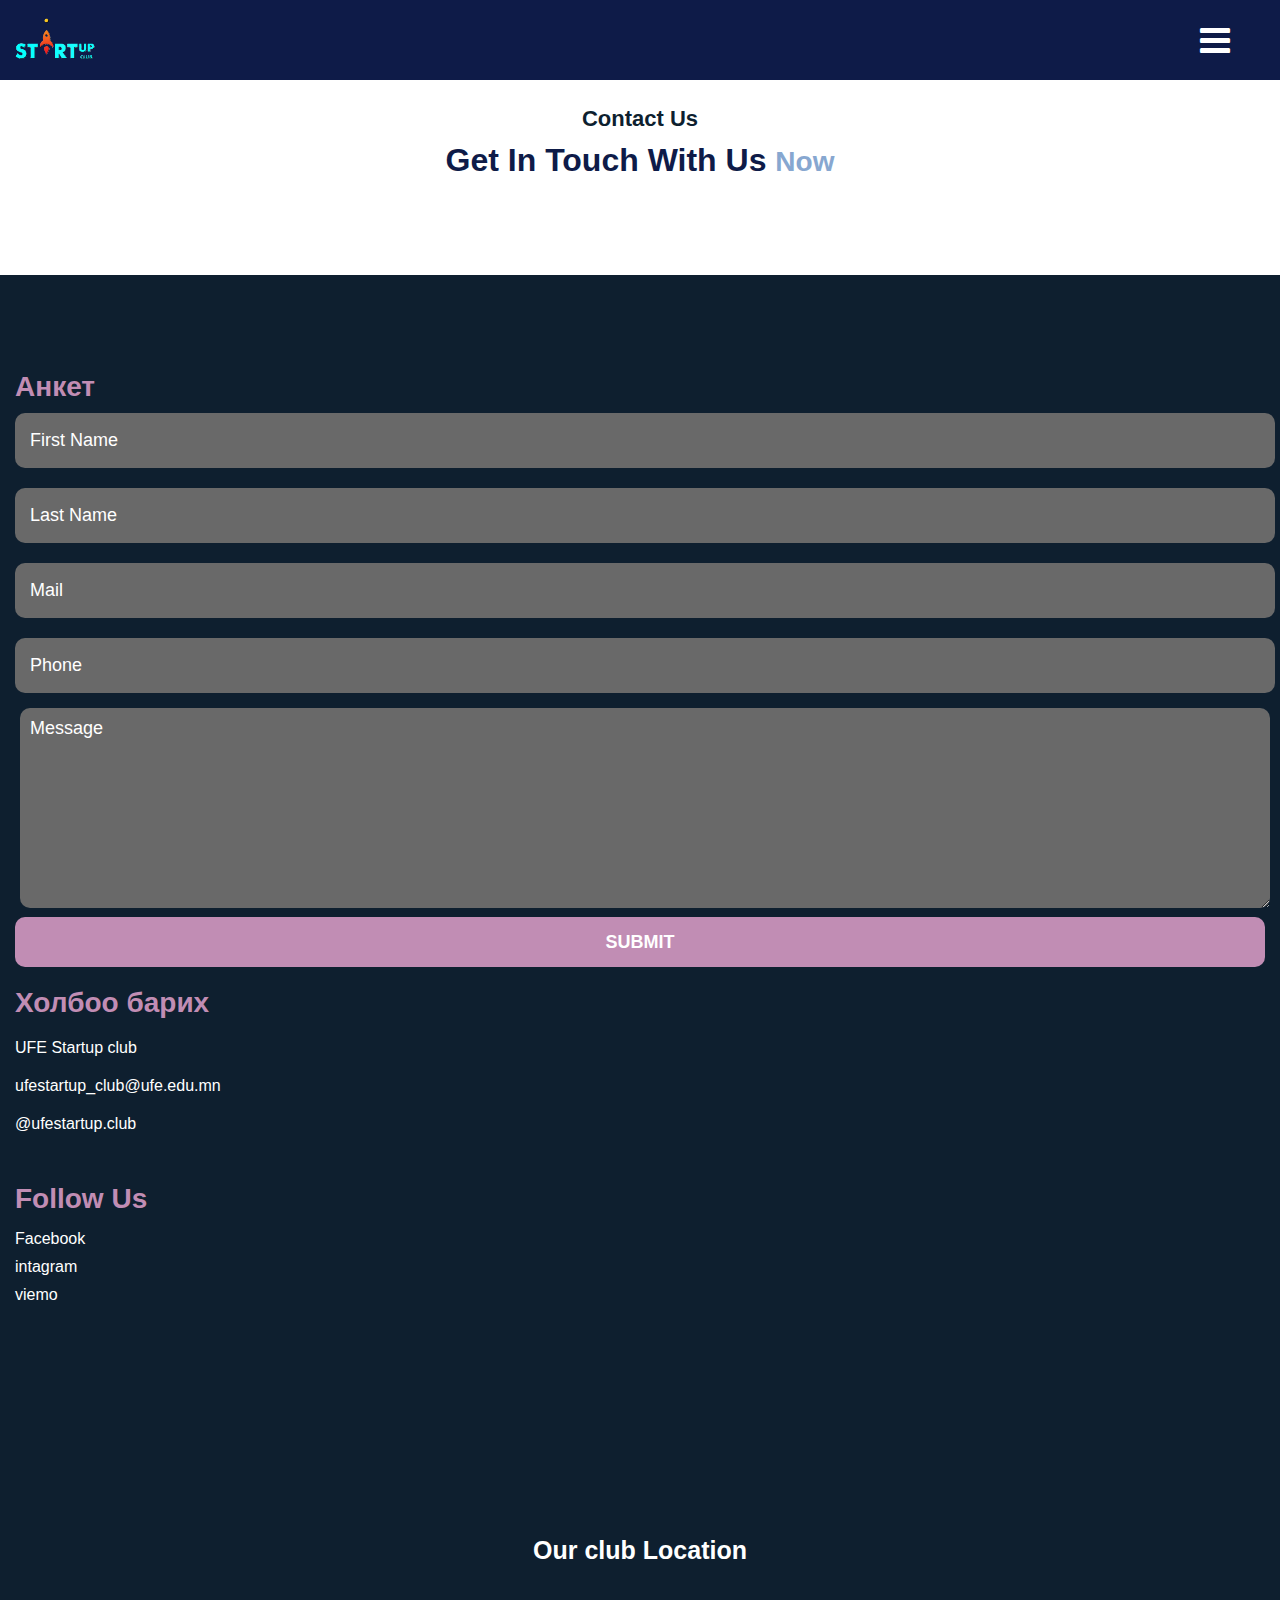
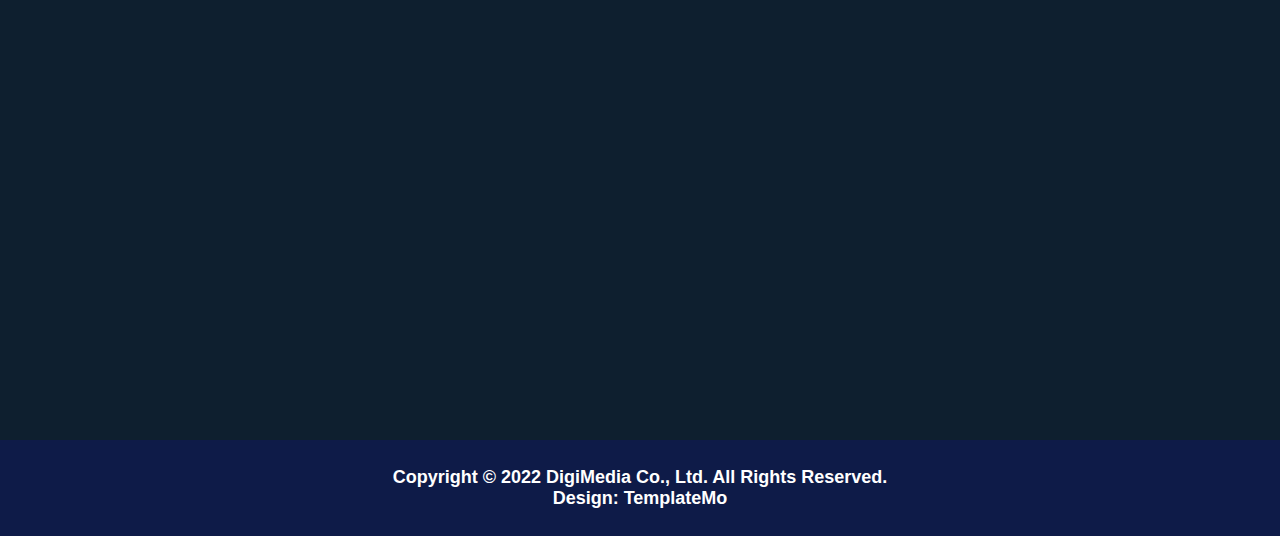
<file: contact.html>
<!DOCTYPE html>
<html lang="en">

<head>
    <meta charset="UTF-8">
    <meta name="viewport" content="width=device-width, initial-scale=1.0">
    <title>Contact</title>
    <link rel="stylesheet" href="https://cdnjs.cloudflare.com/ajax/libs/font-awesome/4.7.0/css/font-awesome.min.css">
    <link rel="stylesheet" href="./src/css/style.css">
    <link rel="stylesheet" href="./src/css/contact.css">
    <link rel="shortcut icon" href="./src/img/favicon.ico">
    <link rel="stylesheet" href="./src/css/responsive.css">
</head>

<body>
    <header>
        <nav>
            <div class="logo">
                <a href="#"><img src="./src/img/logo.png" alt="" width="100%"></a>
            </div>
            <ul id="nav-bar">
                <a href="./">
                    <li>Home</li>
                </a>
                <a href="table.html">
                    <li>Members</li>
                </a>
                <a href="./Gallery.html">
                    <li>gallery</li>
                </a>
                <a href="./contact.html">
                    <li>Contact</li>
                </a>
                <div class="register mobile">
                    <a href="./signup.html">SignUp</a>
                    <a class="active" href="./signin.html">signin</a>
                </div>
            </ul>
            <div class="register">
                <a href="./signup.html">SignUp</a>
                <a class="active" href="./signin.html">signin</a>
            </div>
            <div class="menu" id="menu-icon">
                <i class="fa fa-solid fa-bars" style="color: #ffffff;"></i>
            </div>
        </nav>
    </header>

    <div class="container">
        <div class="contact">
            <div class="contact-header">
                <p>Contact Us</p>
                <div class="contact-img">
                    <h2>Get In Touch With Us <span>Now</span></h2>
                    <img src="./src/img/contact-dec-v3.png" width="100%" alt="">
                </div>
            </div>
        </div>
        <div class="contact-form">
            <div class="contact-left">
                <form method="POST" action="#" id="contact-fm">
                    <h2>Анкет</h2>
                    
                    <span><input type="text" name="F_name" placeholder="First Name">
                        <input type="text" name="L_name" placeholder="Last Name"></span>
                    <span><input type="email" name="Mail" placeholder="Mail">
                        <input type="number" name="Phone" placeholder="Phone"></span>

                    <textarea name="Message" form="contact-fm" placeholder="Message"></textarea>


                    <input type="submit" value="SUBMIT">
                </form>
            </div>
            <div class="contact-right">
                <div class="contact-info">
                    <div class="contact-head">
                        <h2>Холбоо барих</h2>
                        <p>UFE Startup club</p>
                        <p>ufestartup_club@ufe.edu.mn</p>
                        <p>@ufestartup.club</p>
                    </div>
                    <div class="contact-last">
                        <h2>Follow Us</h2>
                        <div class="contact-link">
                            <a href="">Facebook</a>
                            <a href="">intagram</a>
                            <a href="">viemo</a>
                        </div>
                    </div>
                </div>
            </div>
        </div>
        <div class="maps">
            <div class="maps-head">
                <h2>Our club Location</h2>
            </div>
            <div class="maps-main">
                <iframe
                    src="https://www.google.com/maps/embed?pb=!1m14!1m8!1m3!1d2673.8811483815725!2d106.9313129!3d47.9193371!3m2!1i1024!2i768!4f13.1!3m3!1m2!1s0x5d96923ec467a403%3A0x43f8299e566d0442!2sUniversity%20of%20Finance%20%26%20Economics%20(UFE)!5e0!3m2!1sen!2smn!4v1734503024109!5m2!1sen!2smn"
                    width="600" height="400" style="border:0;" allowfullscreen="" loading="lazy"
                    referrerpolicy="no-referrer-when-downgrade"></iframe>
            </div>
        </div>
    </div>

    <footer>
        <div class="footer-text">
            <p>Copyright © 2022 DigiMedia Co., Ltd. All Rights Reserved.</p>
            <p>Design: TemplateMo</p>
        </div>

    </footer>

    <script src="./src/javascript/main.js"></script>
    <!-- <script src="https://cdn.jsdelivr.net/npm/bootstrap@5.3.3/dist/js/bootstrap.bundle.min.js"
        integrity="sha384-YvpcrYf0tY3lHB60NNkmXc5s9fDVZLESaAA55NDzOxhy9GkcIdslK1eN7N6jIeHz"
        crossorigin="anonymous"></script> -->
</body>

</html>
</file>
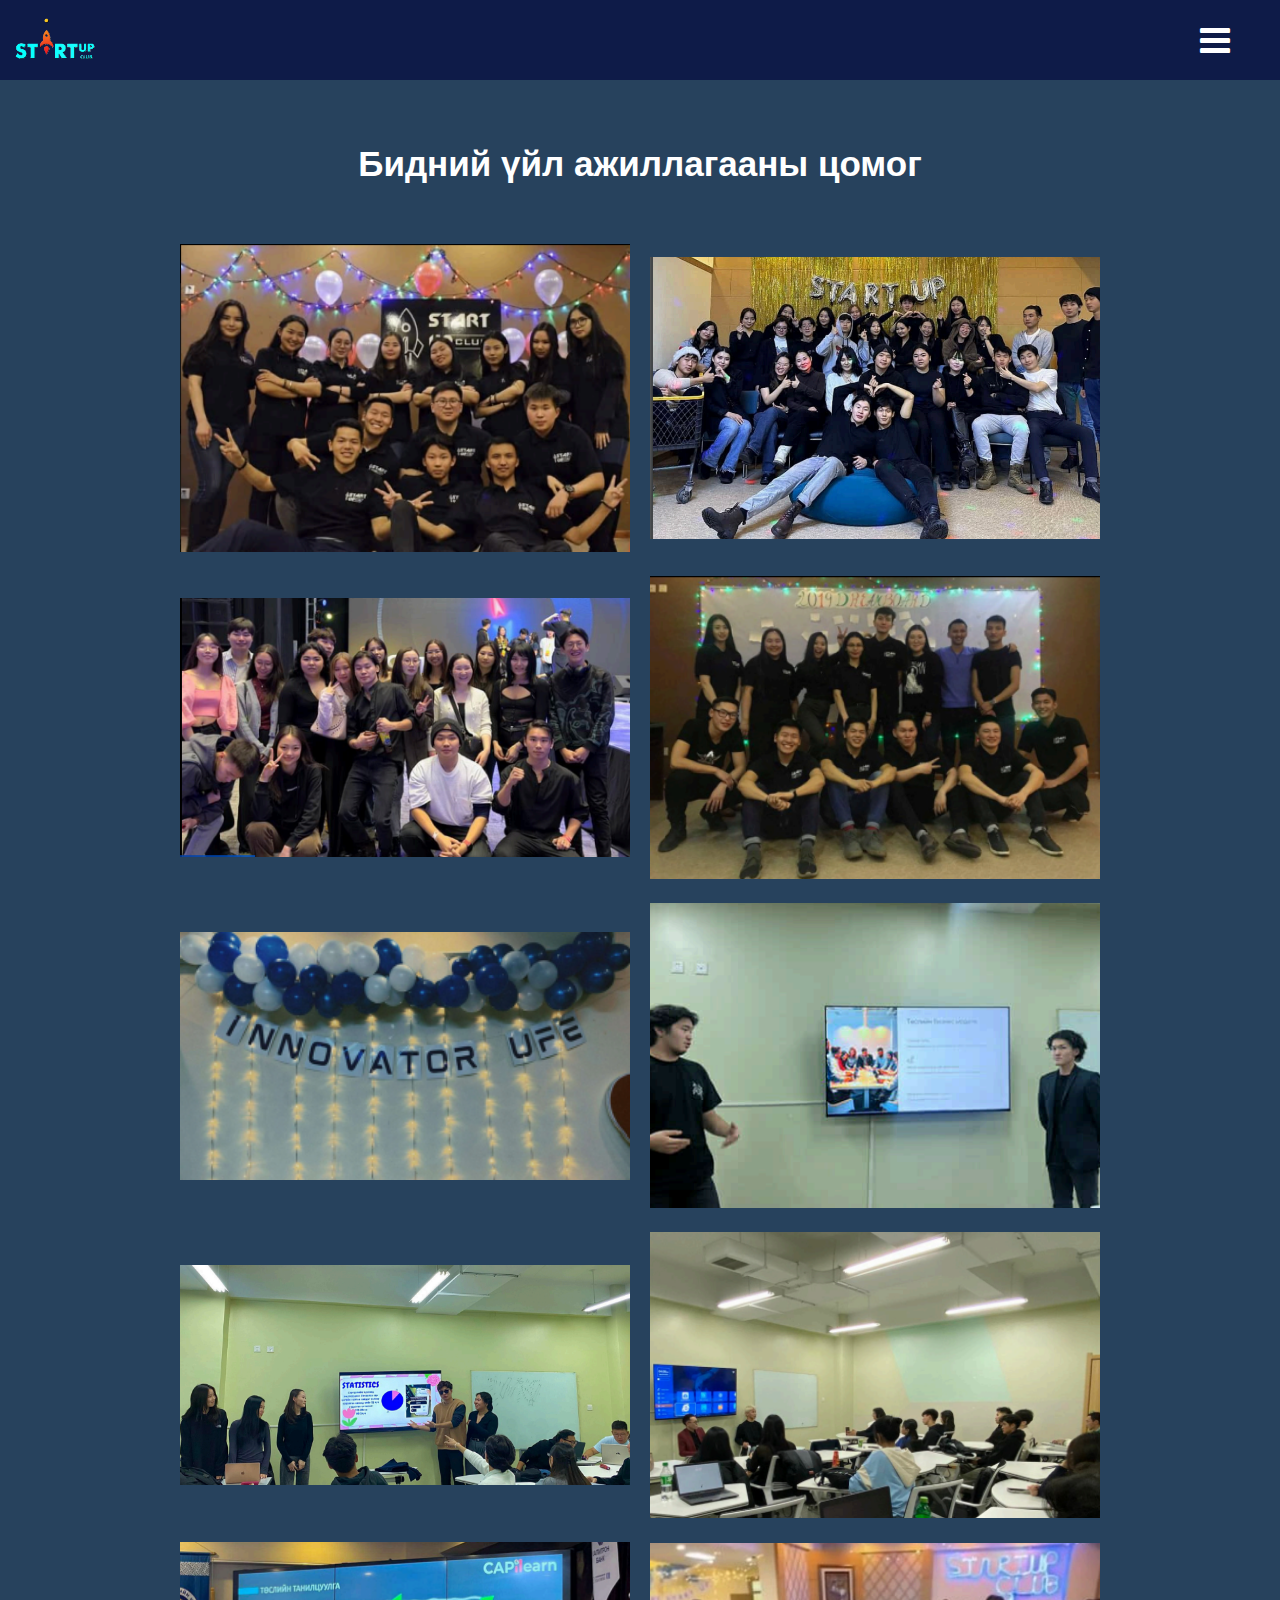
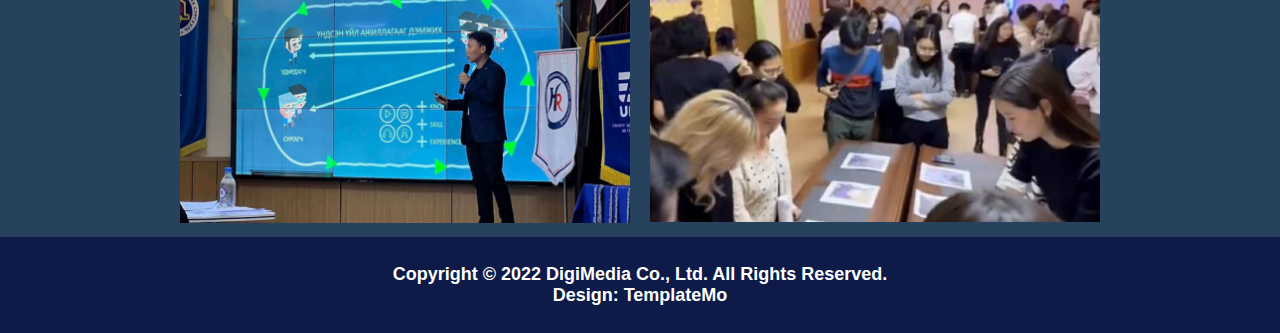
<file: Gallery.html>
<!DOCTYPE html>
<html lang="en">

<head>
    <meta charset="UTF-8">
    <meta name="viewport" content="width=device-width, initial-scale=1.0">
    <title>Gallery</title>
    <link rel="stylesheet" href="https://cdnjs.cloudflare.com/ajax/libs/font-awesome/4.7.0/css/font-awesome.min.css">
    <link rel="stylesheet" href="./src/css/style.css">
    <link rel="stylesheet" href="./src/css/gallery.css">
    <link rel="shortcut icon" href="./src/img/favicon.ico">
    <link rel="stylesheet" href="./src/css/responsive.css">
</head>

<body>
    <header>
        <nav>
            <div class="logo">
                <a href="#"><img src="./src/img/logo.png" alt="" width="100%"></a>
            </div>
            <ul id="nav-bar">
                <a href="./">
                    <li>Home</li>
                </a>
                <a href="table.html">
                    <li>Members</li>
                </a>
                <a href="./gallery.html">
                    <li>gallery</li>
                </a>
                <a href="./contact.html">
                    <li>Contact</li>
                </a>
                <div class="register mobile">
                    <a href="./signup.html">SignUp</a>
                    <a class="active" href="./signin.html">SignIn</a>
                </div>
            </ul>
            <div class="register">
                <a href="./signup.html">SignUp</a>
                <a class="active" href="./signin.html">SignIn</a>
            </div>
            <div class="menu" id="menu-icon">
                <i class="fa fa-solid fa-bars" style="color: #ffffff;"></i>
            </div>
        </nav>
    </header>

    <div class="container">
        <div class="gallery">
            <div class="gallery-title">
                <h2>Бидний үйл ажиллагааны цомог</h2>
            </div>
            <div class="gallery-list">
                <div class="gallery-items">
                    <img src="./src/img/img1.png" width="100%" alt="error">
                </div>
                <div class="gallery-items">
                    <img src="./src/img/img2.png" width="100%" alt="error">
                </div>
                <div class="gallery-items">
                    <img src="./src/img/img3.png" width="100%" alt="error">
                </div>
                <div class="gallery-items">
                    <img src="./src/img/img4.png" width="100%" alt="error">
                </div>
                <div class="gallery-items">
                    <img src="./src/img/img5.png" width="100%" alt="error">
                </div>
                <div class="gallery-items">
                    <img src="./src/img/img6.png" width="100%" alt="error">
                </div>
                <div class="gallery-items">
                    <img src="./src/img/img7.png" width="100%" alt="error">
                </div>
                <div class="gallery-items">
                    <img src="./src/img/img8.png" width="100%" alt="error">
                </div>
                <div class="gallery-items">
                    <img src="./src/img/img9.png" width="100%" alt="error">
                </div>
                <div class="gallery-items">
                    <img src="./src/img/img10.png" width="100%" alt="error">
                </div>
            </div>
        </div>
    </div>
    <footer>
        <div class="footer-text">
            <p>Copyright © 2022 DigiMedia Co., Ltd. All Rights Reserved.</p>
            <p>Design: TemplateMo</p>
        </div>

    </footer>

    <script src="./src/javascript/main.js"></script>
    <!-- <script src="https://cdn.jsdelivr.net/npm/bootstrap@5.3.3/dist/js/bootstrap.bundle.min.js"
        integrity="sha384-YvpcrYf0tY3lHB60NNkmXc5s9fDVZLESaAA55NDzOxhy9GkcIdslK1eN7N6jIeHz"
        crossorigin="anonymous"></script> -->
</body>

</html>
</file>
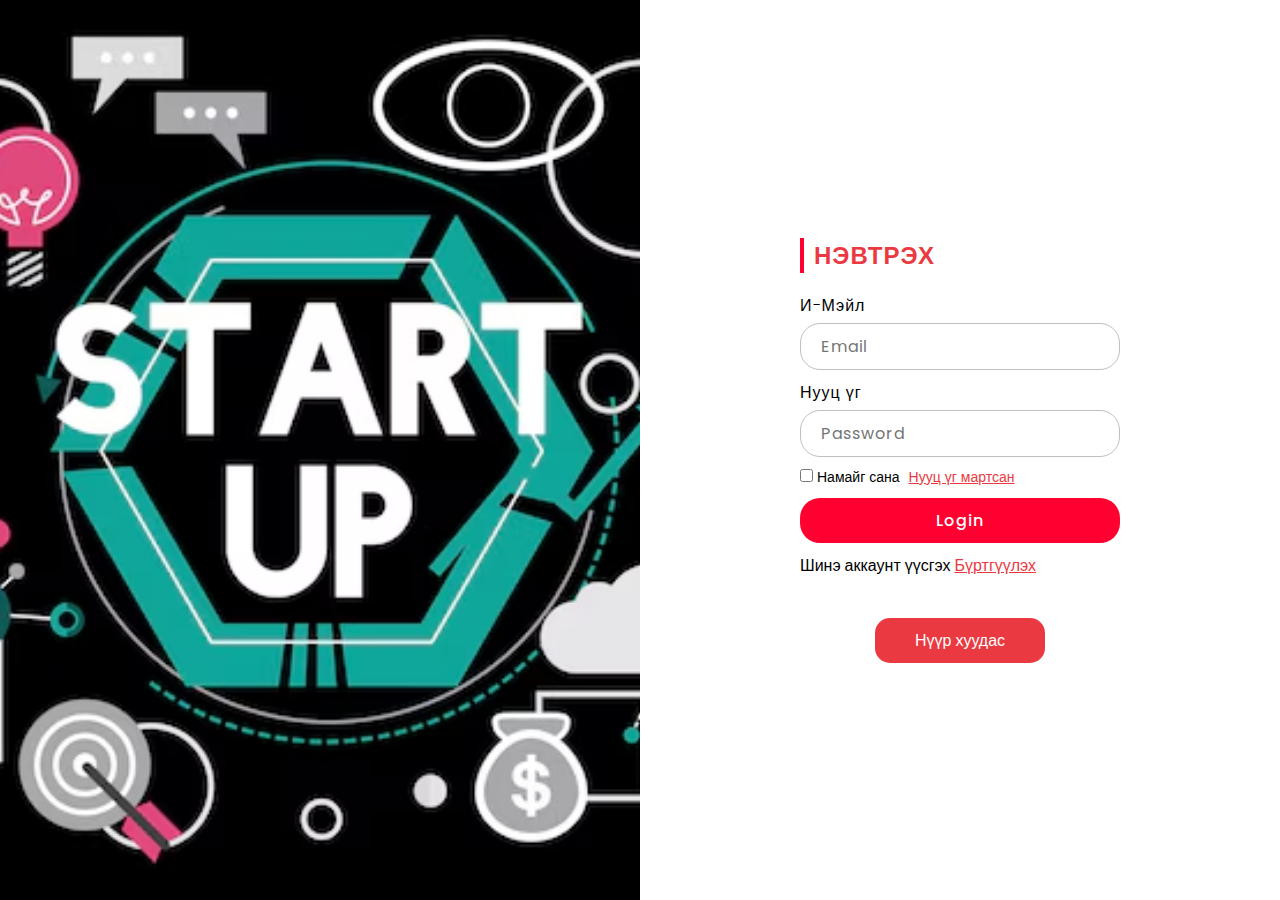
<file: signin.html>
<!DOCTYPE html>
<html lang="en">

<head>
    <meta charset="UTF-8">
    <meta name="viewport" content="width=device-width, initial-scale=1.0">
    <title>Sign In</title>
    <link rel="stylesheet" href="./src/css/signin.css">
    <link rel="shortcut icon" href="./src/img/favicon.ico">
</head>

<body>
    <div class="container">
        <div class="sign-in">
            <div class="row-1">
                <img src="./src/img/startup-business.avif" />
            </div>
            <div class="row-2">
                <div class="content">
                    <h2>Нэвтрэх</h2>
                    <form method="post" action="">
                        <div class="input-type">
                            <span>И-Мэйл</span>
                            <input type="email" name="Mail" placeholder="Email">
                        </div>
                        <div class="input-type">
                            <span>Нууц үг</span>
                            <input type="password" name="Pass" placeholder="Password" minlength="4">
                        </div>
                        <div class="remember-type">
                            <label for=""><input type="checkbox" name="Remem"> Намайг сана</label>
                            <a href="#">Нууц үг мартсан</a>
                        </div>
                        <div class="input-type">
                            <input type="submit" name="Sub" value="Login">
                        </div>
                        <div class="input-type">
                            <p>Шинэ аккаунт үүсгэх <a href="./signup.html">Бүртгүүлэх</a></p>
                        </div>
                    </form>
                    <div class="back-button">
                        <a href="./">Нүүр хуудас</a>
                    </div>
                </div>
            </div>
        </div>
    </div>
</body>

</html>
</file>
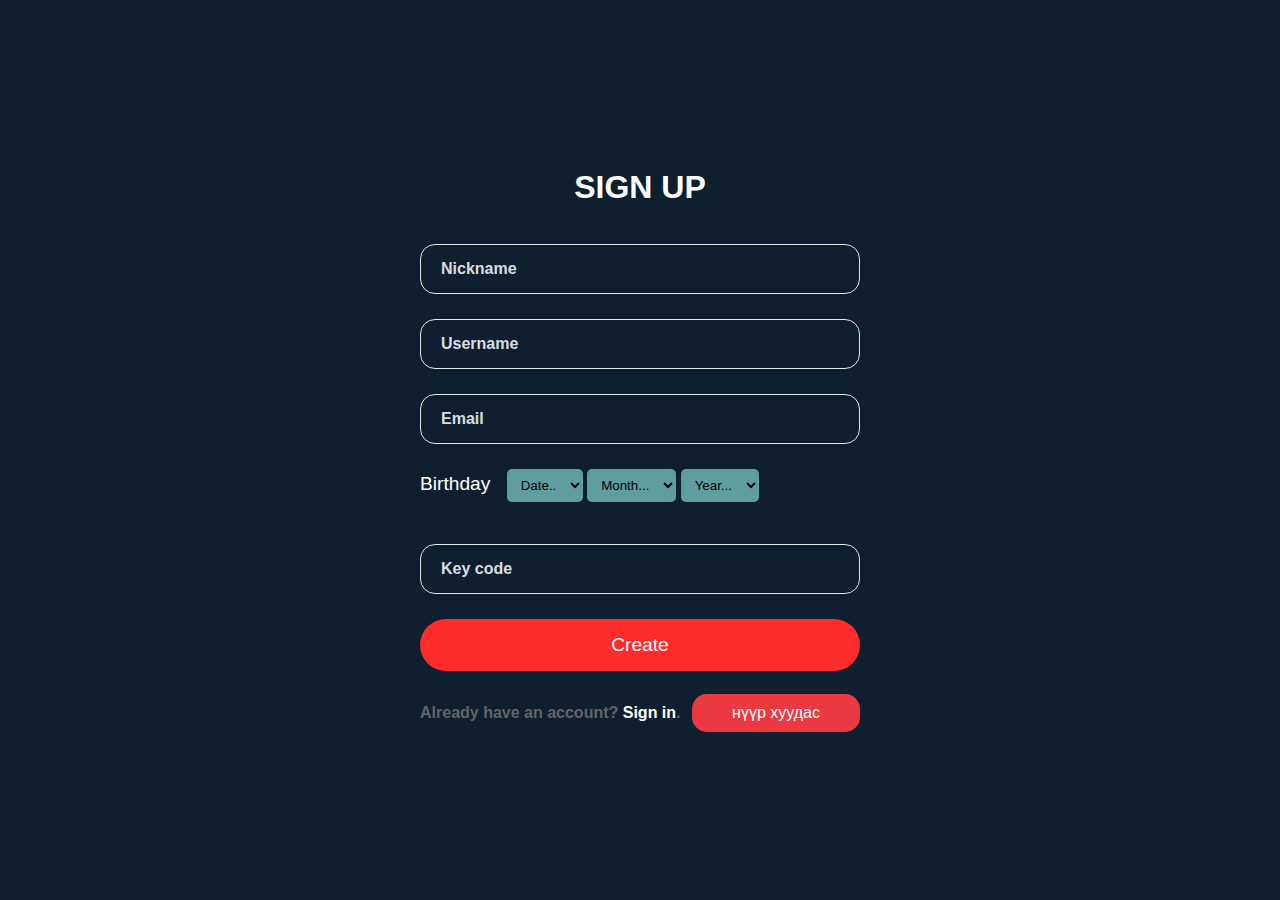
<file: signup.html>
<!DOCTYPE html>
<html lang="en">

<head>
    <meta charset="UTF-8">
    <meta name="viewport" content="width=device-width, initial-scale=1.0">
    <title>Sign Up</title>
    <link rel="stylesheet" href="./src/css/signup.css">
    <link rel="shortcut icon" href="./src/img/favicon.ico">
</head>

<body>
    <div class="container">
        <div class="sign-up">
            <form action="" method="POST" class="login-email">

                <p class="input-group texts" style="font-size: 2rem; font-weight: 700;">Sign Up</p>

                <div class="input-group">
                    <input type="text" placeholder="Nickname" name="Nickname" minlength="3" required>
                </div>

                <div class="input-group">
                    <input type="text" placeholder="Username" name="Username" minlength="5" required>
                </div>

                <div class="input-group">
                    <input type="email" placeholder="Email" name="Email" required>
                </div>

                <div class="input-group">
                    <label for="DOB">Birthday </label>
                    <select class="form-control" name='Date'>
                        <option selected>Date..</option>
                        <option value='1'>1</option>
                        <option value='2'>2</option>
                        <option value='3'>3</option>
                        <option value='4'>4</option>
                        <option value='5'>5</option>
                        <option value='6'>6</option>
                        <option value='7'>7</option>
                        <option value='8'>8</option>
                        <option value='9'>9</option>
                        <option value='10'>10</option>
                        <option value='11'>11</option>
                        <option value='12'>12</option>
                        <option value='13'>13</option>
                        <option value='14'>14</option>
                        <option value='15'>15</option>
                        <option value='16'>16</option>
                        <option value='17'>17</option>
                        <option value='18'>18</option>
                        <option value='19'>19</option>
                        <option value='20'>20</option>
                        <option value='21'>21</option>
                        <option value='22'>22</option>
                        <option value='23'>23</option>
                        <option value='24'>24</option>
                        <option value='25'>25</option>
                        <option value='26'>26</option>
                        <option value='27'>27</option>
                        <option value='28'>28</option>
                        <option value='29'>29</option>
                        <option value='30'>30</option>
                        <option value='31'>31</option>
                    </select>

                    <select class="form-control" name='Month'>
                        <option selected>Month...</option>
                        <option value='01'>Jan</option>
                        <option value='02'>Feb</option>
                        <option value='03'>Mar</option>
                        <option value='04'>Apr</option>
                        <option value='05'>May</option>
                        <option value='06'>Jun</option>
                        <option value='07'>Jul</option>
                        <option value='08'>Aug</option>
                        <option value='09'>Sep</option>
                        <option value='10'>Oct</option>
                        <option value='11'>Nov</option>
                        <option value='12'>Dec</option>
                    </select>

                    <select class="form-control" name='Year'>
                        <option selected>Year...</option>
                        <option value='1980'>1974</option>
                        <option value='1980'>1975</option>
                        <option value='1980'>1976</option>
                        <option value='1980'>1977</option>
                        <option value='1980'>1978</option>
                        <option value='1980'>1979</option>
                        <option value='1980'>1980</option>
                        <option value='1981'>1981</option>
                        <option value='1982'>1982</option>
                        <option value='1983'>1983</option>
                        <option value='1984'>1984</option>
                        <option value='1985'>1985</option>
                        <option value='1986'>1986</option>
                        <option value='1987'>1987</option>
                        <option value='1988'>1988</option>
                        <option value='1989'>1989</option>
                        <option value='1990'>1990</option>
                        <option value='1991'>1991</option>
                        <option value='1992'>1992</option>
                        <option value='1993'>1993</option>
                        <option value='1994'>1994</option>
                        <option value='1995'>1995</option>
                        <option value='1996'>1996</option>
                        <option value='1997'>1997</option>
                        <option value='1998'>1998</option>
                        <option value='1999'>1999</option>
                        <option value='2000'>2000</option>
                        <option value='2001'>2001</option>
                        <option value='2002'>2002</option>
                        <option value='2003'>2003</option>
                        <option value='2004'>2004</option>
                        <option value='2005'>2005</option>
                        <option value='2006'>2006</option>
                        <option value='2007'>2007</option>
                        <option value='2008'>2008</option>
                        <option value='2009'>2009</option>
                        <option value='2010'>2010</option>
                        <option value='2011'>2011</option>
                        <option value='2012'>2012</option>
                        <option value='2012'>2013</option>
                        <option value='2012'>2014</option>
                        <option value='2012'>2015</option>
                        <option value='2012'>2016</option>
                        <option value='2012'>2017</option>
                        <option value='2012'>2018</option>
                        <option value='2012'>2019</option>
                        <option value='2012'>2020</option>
                        <option value='2012'>2021</option>
                        <option value='2012'>2022</option>
                        <option value='2012'>2023</option>
                        <option value='2012'>2024</option>
                    </select>
                </div>

                <div class="input-group">
                    <input type="password" placeholder="Key code" name="key" minlength="6" required>
                </div>

                <div class="input-group">
                    <button name="Create" class="btn">Create</button>
                </div>
                <div class="back-link">
                    <p class="login-register-text">Already have an account? <a href="./signin.html">Sign in</a>.</p>
                    <a class="active" href="./">нүүр хуудас</a>
                </div>
            </form>
        </div>
    </div>
</body>

</html>
</file>
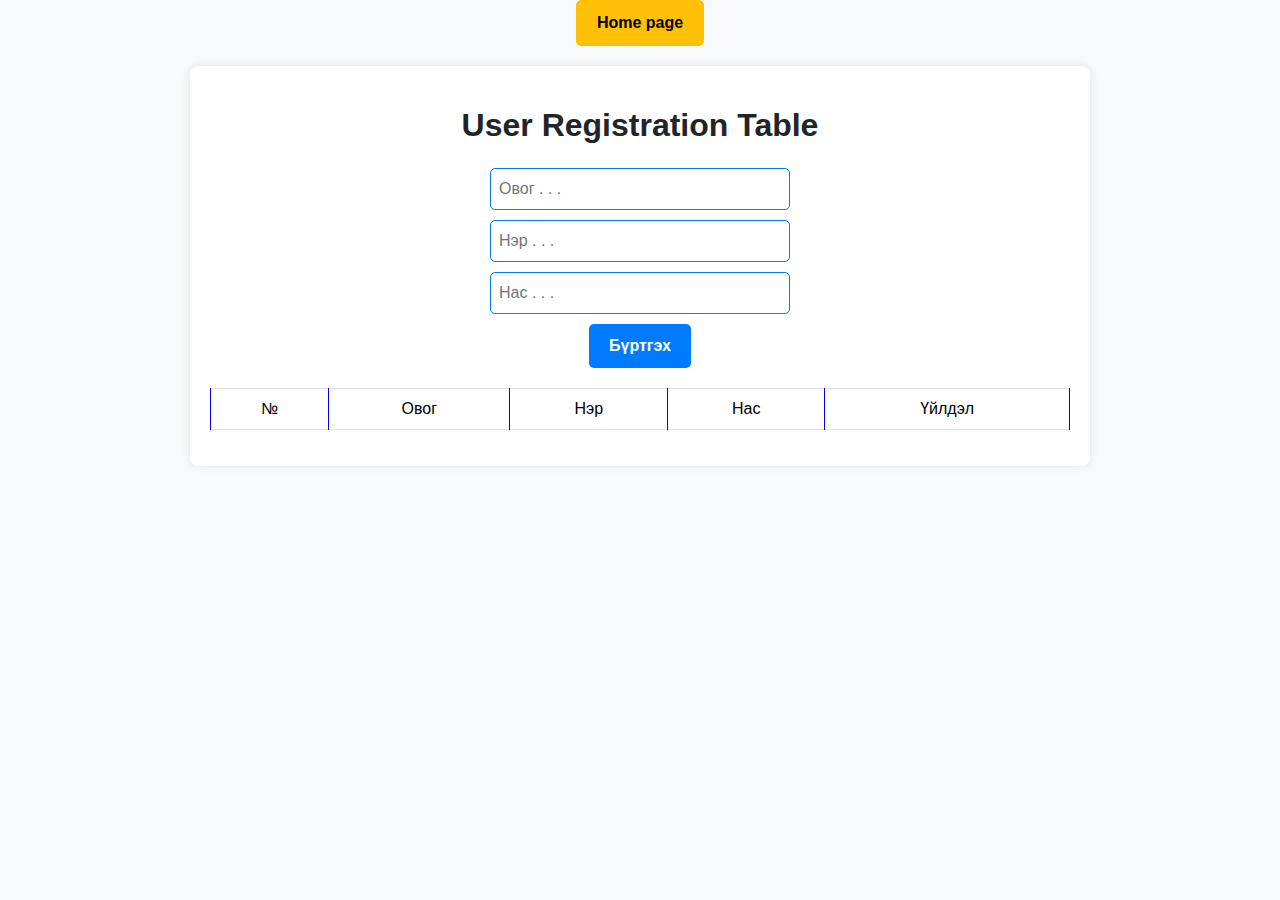
<file: table.html>
<!DOCTYPE html>
<html lang="en">

<head>
    <meta charset="UTF-8">
    <meta name="viewport" content="width=device-width, initial-scale=1.0">
    <title>Our members</title>
    <link rel="shortcut icon" href="./src/img/favicon.ico">
    <link href="https://cdn.jsdelivr.net/npm/bootstrap@5.3.0-alpha1/dist/css/bootstrap.min.css" rel="stylesheet">
    <style>
        body {
            font-family: Arial, sans-serif;
            background-color: #f8f9fa;
        }

        h2 {
            margin-top: 20px;
            font-weight: bold;
        }

        table,
        th,
        td {
            border: 1px solid blue;
            border-collapse: collapse;
        }

        table {
            margin-top: 20px;
            width: 100%;
        }

        th,
        td {
            padding: 12px;
            text-align: center;
        }

        th {
            background-color: #007bff;
            color: white;
        }

        input {
            display: block;
            margin-bottom: 10px;
            padding: 8px;
            width: 100%;
            max-width: 300px;
            margin-left: auto;
            margin-right: auto;
            border: 1px solid #007bff;
            border-radius: 5px;
        }

        button {
            padding: 10px 20px;
            background-color: #007bff;
            color: white;
            border: none;
            border-radius: 5px;
            font-weight: bold;
            cursor: pointer;
            transition: background-color 0.3s;
        }

        button:hover {
            background-color: #0056b3;
        }

        .delete-btn {
            color: red;
            font-weight: bold;
            cursor: pointer;
        }

        .container {
            max-width: 900px;
            margin: 0 auto;
            padding: 20px;
            background-color: #ffffff;
            border-radius: 8px;
            box-shadow: 0 0 10px rgba(0, 0, 0, 0.1);
        }

        .scroll-btn {
            text-align: center;
            margin-bottom: 20px;
        }

        .scroll-btn a {
            padding: 10px 20px;
            background-color: #ffc107;
            color: #000;
            border-radius: 5px;
            text-decoration: none;
            font-weight: bold;
        }

        .scroll-btn a:hover {
            background-color: #e0a800;
        }
    </style>
</head>

<body>

    <!-- Scroll Button -->
    <div class="scroll-btn">
        <a href="./" class="btn btn-warning">Home page</a>
    </div>

    <!-- User Table Section -->
    <div id="userTableSection" class="container">
        <h2 class="text-center mb-4">User Registration Table</h2>

        <div class="text-center">
            <input id="lastname" type="text" placeholder="Овог . . .">
            <input id="firstname" type="text" placeholder="Нэр . . .">
            <input id="age" type="number" placeholder="Нас . . .">
            <button id="register">Бүртгэх</button>
        </div>

        <table id="userTable" class="table table-bordered">
            <thead>
                <tr>
                    <td>№</td>
                    <td>Овог</td>
                    <td>Нэр</td>
                    <td>Нас</td>
                    <td>Үйлдэл</td>
                </tr>
            </thead>
            <tbody></tbody>
        </table>
    </div>

    <script>
        const registerBtn = document.getElementById("register");
        const tableBody = document.querySelector("#userTable tbody");
        let userCount = 0;

        registerBtn.addEventListener("click", function () {
            const lastName = document.getElementById("lastname").value.trim();
            const firstName = document.getElementById("firstname").value.trim();
            const age = document.getElementById("age").value.trim();

            if (lastName && firstName && age) {
                userCount++;
                const row = document.createElement("tr");

                row.innerHTML = `
                    <td>${userCount}</td>
                    <td>${lastName}</td>
                    <td>${firstName}</td>
                    <td>${age}</td>
                    <td><span class="delete-btn" onclick="deleteRow(this)">✖</span></td>
                `;

                tableBody.appendChild(row);

                document.getElementById("lastname").value = "";
                document.getElementById("firstname").value = "";
                document.getElementById("age").value = "";
            } else {
                alert("Бүх талбарыг бөглөнө үү!");
            }
        });

        function deleteRow(button) {
            button.parentElement.parentElement.remove();
            updateRowNumbers();
        }

        function updateRowNumbers() {
            let index = 1;
            tableBody.querySelectorAll("tr").forEach(row => {
                row.firstElementChild.textContent = index++;
            });
            userCount = index - 1;
        }
    </script>

</body>

</html>
</file>
<file: src/css/style.css>
/* --------------ROOT------------------- */
:root {
  --bg-white: #fff;
  --main: #0e1b48;
  --hover: #c18db4;
  --link: #e2cad8;
  --color4: #87a7d0;
  --color5: #27425d;
  --color6: #0e1f2f;
  --text-color-white: #fff;
  --text-gray: #bababa;
  --input: #696969;
}

/* --------------ROOT------------------- */

* {
  margin: 0;
  padding: 0;
  list-style: none;
  text-decoration: none;
  font-family: "Poppins", sans-serif;
  scrollbar-width: none;
}

/* ---------------HEADER------------- */
header {
  position: fixed;
  width: 100%;
  height: 80px;
  background-color: var(--main);
  z-index: 100;
}

header nav {
  display: flex;
  justify-content: space-between;
  align-items: center;
}

header nav .menu {
  display: none;
}

header nav .logo {
  width: 150px;
  margin-left: 1in;
}

header nav ul {
  display: flex;
}

header nav ul a {
  color: var(--link);
  font-size: larger;
  margin-right: 1.5in;
  text-transform: uppercase;
  cursor: pointer;
}

header nav ul a:hover {
  color: var(--hover);
  transition: 0.3s;
}

header nav .register {
  display: flex;
  justify-content: center;
  align-items: center;
}

header nav .register a {
  color: var(--text-color-white);
  font-size: larger;
  margin-right: 40px;
  text-transform: uppercase;
}

header nav .register .active {
  color: var(--text-color-white);
  border: 1px solid var(--bg-white);
  padding: 10px 40px;
  border-radius: 25px;
  background-color: var(--color5);
}

header nav .register .active:hover {
  background-color: var(--main);
  transition: 0.5s;
}

.container {
  width: 100%;
}

/* ---------------BANNER--------------------- */
.container .banner {
  background-image: linear-gradient(to right,
      #505285 0%,
      #585e92 12%,
      #65689f 25%,
      #7474b0 37%,
      #7e7ebb 50%,
      #8389c7 62%,
      #9795d4 75%,
      #a2a1dc 87%,
      #b5aee4 100%);
  display: flex;
  justify-content: space-between;
  align-items: center;
}

.container .banner .left-banner {
  width: 50%;
  margin: 1in;
}

.container .banner .left-banner h2 {
  color: var(--link);
  font-size: xx-large;
  margin: 5px 0px;
}

.container .banner .left-banner h1 {
  color: var(--text-color-white);
  font-size: 50px;
}

.container .banner .left-banner p {
  color: var(--text-gray);
  font-size: 18px;
  line-height: 35px;
}

.container .banner .left-banner .link {
  margin: 40px 20px;
}

.container .banner .left-banner .link a {
  padding: 15px 25px;
  color: var(--link);
  border: 1px solid var(--hover);
  border-radius: 35px;
  font-weight: 700;
  text-transform: uppercase;
}

.container .banner .left-banner .link a:hover {
  color: var(--hover);
  background-color: var(--main);
  transition: 0.5s;
}

.container .banner .right-banner {
  width: 50%;
}

/* --------------VIEW--------------- */

.view {
  height: 3in;
  background-color: var(--main);
  display: flex;
  justify-content: space-evenly;
  align-items: center;
}

.view .view-item {
  display: grid;
  justify-items: center;
  align-items: center;
}

.view .view-item i {
  font-size: 45px;
}

.view .view-item h2 {
  font-size: 30px;
  color: var(--text-color-white);
  padding: 15px 0px;
}

.view .view-item p {
  font-size: 15px;
  color: var(--text-color-white);
}

/* -------------------CARD---------------- */

.card {
  height: auto;
  background-color: var(--color5);
}

.card .card-title {
  padding: 25px;
  text-align: center;
}

.card .card-title h2 {
  color: var(--text-color-white);
  font-size: 40px;
  font-weight: 700;
}

.card .card-title h2 i {
  padding: 0px 15px;
  font-weight: bold;
}

.card .card-list {
  display: flex;
  justify-content: center;
  align-items: center;
  flex-wrap: wrap;
}

.card .card-list .card-items {
  text-align: center;
  margin: 15px;
  padding: 30px 60px;
  flex-basis: 25%;
}


.card .card-list .card-items img {
  width: 150px;
}

.card .card-list .card-items .card-details {
  padding: 30px 80px;
}

.card .card-list .card-items .card-details h3 {
  color: var(--hover);
  font-size: 25px;
  font-weight: 900;
}

.card .card-list .card-items .card-details p {
  color: var(--text-color-white);
  font-size: 20px;
  font-weight: 700;
}

/* --------------CONTENT-------------- */

.content {
  height: auto;
}

.content .content-title {
  margin: 30px;
}

.content .content-title h2 {
  color: var(--main);
  font-size: 30px;
  font-weight: 800;
}

.content .content-info {
  display: flex;
  justify-content: space-around;
  align-items: center;
  margin-bottom: 40px;
}

.content .content-info p {
  color: var(--color6);
  width: 50%;
  line-height: 30px;
  font-size: 20px;
}

.content .content-info img {
  width: 250px;
}

/* --------FOOTER---------- */
footer {
  height: 1in;
  display: flex;
  justify-content: center;
  align-items: center;
  background-color: var(--main);
}

footer .footer-text {
  text-align: center;
}

footer .footer-text p {
  color: var(--text-color-white);
  font-size: large;
  font-weight: 700;
}
</file>
<file: src/css/contact.css>
/* --------------ROOT------------------- */
:root {
  --bg-white: #fff;
  --main: #0e1b48;
  --hover: #c18db4;
  --link: #e2cad8;
  --color4: #87a7d0;
  --color5: #27425d;
  --color6: #0e1f2f;
  --text-color-white: #fff;
  --text-gray: #bababa;
  --input: #696969;
}
/* --------------ROOT------------------- */

body {
  background-color: var(--color6);
}

/* -------------CONTACT LEFT SIDE-------------- */
.contact-form {
  height: auto;
  padding-top: 1in;
  display: flex;
  margin-bottom: 1in;
  justify-content: center;
}
.contact-form .contact-left {
  width: 50%;
}
/* .contact-form .contact-left form {
} */
.contact-form .contact-left form h2 {
  color: var(--hover);
  font-size: 35px;
}
.contact-form .contact-left form p {
  color: var(--text-color-white);
  font-size: 20px;
  padding-top: 5px;
  padding-bottom: 25px;
}
.contact-form .contact-left form span {
  display: flex;
}
.contact-form .contact-left form span input {
  width: 100%;
  height: 50px;
  border: none;
  background-color: var(--input);
  color: var(--text-color-white);
  border-radius: 10px;
  padding: 5px;
  margin: 5px;
  font-size: 18px;
}
.contact-form .contact-left form span input::placeholder {
  color: var(--text-color-white);
  font-size: 18px;
  padding: 10px;
}
.contact-form .contact-left form textarea {
  width: 100%;
  height: 3in;
  border: none;
  border-radius: 10px;
  background-color: var(--input);
  margin: 5px;
  font-size: 18px;
}
.contact-form .contact-left form textarea::placeholder {
  color: var(--text-color-white);
  font-size: 18px;
  padding: 10px;
}
.contact-form .contact-left form input[type="submit"] {
  width: 150px;
  height: 40px;
  border: none;
  background-color: var(--hover);
  border-radius: 10px;
  color: var(--text-color-white);
  cursor: pointer;
  font-size: 20px;
  font-weight: bold;
}
/* -----------------CONTACT RIGHT SIDE------------- */
.contact-form .contact-right {
  width: 40%;
}
.contact-form .contact-right .contact-info {
  margin: 0in 1.5in;
}
.contact-form .contact-right .contact-info .contact-head {
  margin-bottom: 50px;
}
.contact-form .contact-right .contact-info .contact-head h2 {
  margin: 20px 0px;
  color: var(--hover);
  font-size: 35px;
}
.contact-form .contact-right .contact-info .contact-head p {
  margin: 20px 0px;
  color: var(--text-color-white);
  font-size: 20px;
}
.contact-form .contact-right .contact-info .contact-last h2 {
  margin: 10px 0px;
  color: var(--hover);
  font-size: 35px;
}
.contact-form .contact-right .contact-info .contact-last .contact-link {
  display: flex;
  justify-content: space-around;
  align-items: center;
}
.contact-form .contact-right .contact-info .contact-last .contact-link a {
  text-decoration: none;
  color: var(--text-color-white);
  font-size: 20px;
  cursor: pointer;
}
/* ---------------------CONTACT---------------------- */

.contact {
  height: 2.5in;
  background-color: var(--text-color-white);
  display: flex;
  justify-content: center;
  align-items: center;
}

.contact .contact-header p {
  padding: 20px 30px;
  color: var(--color6);
  font-size: 25px;
  font-weight: 900;
  text-align: center;
}

.contact .contact-img {
  display: flex;
  justify-content: space-center;
  align-items: center;
}

.contact .contact-img h2 {
  color: var(--main);
  font-size: 40px;
  font-weight: 600;
}

.contact .contact-img h2 span {
  color: var(--color4);
}

.contact .contact-img img {
  position: absolute;
  right: 2in;
  width: 150px;
}

/* ----------------MAPS------------------- */
.maps {
  height: 5in;
  background-color: var(--color6);
  margin-bottom: 40px;
}

.maps .maps-head {
  text-align: center;
  padding: 20px 0px;
}

.maps .maps-head h2 {
  color: var(--text-color-white);
  font-size: 25px;
  font-weight: 700;
}

.maps .maps-main {
  display: flex;
  justify-content: center;
  align-items: center;
}
</file>
<file: src/css/responsive.css>
/* Desktops */
@media screen and (min-width: 1366px) and (max-width: 1920px) {
  header {
    height: 100px;
    /* Increase header height for larger screens */
  }

  x header nav .logo {
    width: 180px;
    /* Adjust logo size */
    margin-left: 2in;
    /* Increase left margin */
  }

  header nav ul {
    display: flex;
    /* Keep the navigation items in a row */
    justify-content: flex-end;
    /* Align items to the right */
    flex-grow: 1;
    /* Allow the nav to grow */
  }

  header nav .register.mobile {
    display: none;
  }

  header nav .register a {
    display: flex;
    flex-direction: column;
    text-align: center;
  }

  header nav .menu {
    display: none;
  }

  .maps {
    height: auto;
    padding: 25px;
  }

  .maps .maps-head {
    padding: 25px 0;
  }

  .maps .maps-head h2 {
    font-size: 35px;
  }

  .maps .maps-main {
    justify-content: center;
  }

  .maps .maps-main iframe {
    width: 80%;
    height: 600px;
    border: 0;
  }

  .contact {
    height: 3.5in;
  }
}

/* Tablets */
@media screen and (min-width: 480px) and (max-width: 1366px) {
  header nav ul {
    display: none;
    flex-direction: column;
    position: absolute;
    top: 80px;
    left: 0;
    width: 100%;
    background-color: var(--main);
    z-index: 99;
  }

  header nav ul.active {
    display: flex;
  }

  header nav .register {
    display: none;
  }

  header nav .register.mobile {
    display: flex;
    flex-direction: column;
    align-items: center;
    margin: 10px 0;
  }

  header nav .register a {
    font-size: 16px;
    margin: 5px 0;
    padding: 10px 20px;
  }

  header nav .menu {
    display: block;
    margin: 23px 50px;
  }

  header nav .menu i {
    font-size: 35px;
  }

  header nav .logo {
    width: 100px;
    margin-left: 0;
    padding: 5px;
  }

  header nav ul a {
    margin: 10px 0;
    text-align: center;
  }

  .container .banner {
    flex-direction: column;
    align-items: center;
    padding-top: 1in;
  }

  .container .banner .left-banner {
    width: 100%;
    text-align: center;
    margin: 0;
  }

  .container .banner .left-banner h2 {
    font-size: 28px;
  }

  .container .banner .left-banner h1 {
    font-size: 36px;
  }

  .container .banner .left-banner p {
    font-size: 16px;
    line-height: 24px;
  }

  .container .banner .left-banner .link {
    margin: 20px 0;
  }

  .container .banner .left-banner .link a {
    padding: 10px 20px;
    font-size: 14px;
  }

  .container .banner .right-banner {
    width: 100%;
    margin-top: 20px;
    text-align: center;
  }

  .container .banner .right-banner img {
    width: 60%;
    height: auto;
  }

  .card {
    padding: 20px;
  }

  .card .card-title h2 {
    font-size: 30px;
  }

  .card .card-list {
    flex-direction: column;
    align-items: center;
  }

  .card .card-list .card-items {
    flex-basis: 80%;
    margin: 10px 0;
    padding: 20px;
  }

  .card .card-list .card-items.active {
    border-top: none;
  }

  .card .card-list .card-items img {
    width: 120px;
  }

  .card .card-list .card-items .card-details {
    padding: 20px;
  }

  .card .card-list .card-items .card-details h3 {
    font-size: 22px;
  }

  .card .card-list .card-items .card-details p {
    font-size: 18px;
  }

  .content {
    padding: 20px;
  }

  .content .content-title {
    margin: 20px;
  }

  .content .content-title h2 {
    font-size: 28px;
  }

  .content .content-info {
    flex-direction: column;
    align-items: center;
    text-align: center;
  }

  .content .content-info p {
    width: 90%;
    font-size: 18px;
    line-height: 24px;
    margin-bottom: 20px;
  }

  .content .content-info img {
    width: 80%;
    max-width: 250px;
    height: auto;
  }

  .contact {
    height: auto;
    padding: 1in 0;
    flex-direction: column;
    align-items: center;
  }

  .contact .contact-header p {
    font-size: 22px;
    padding: 10px;
  }

  .contact .contact-img {
    flex-direction: column;
    align-items: center;
    text-align: center;
  }

  .contact .contact-img h2 {
    font-size: 32px;
  }

  .contact .contact-img h2 span {
    font-size: 28px;
  }

  .contact .contact-img img {
    display: none;
  }

  .contact-form {
    flex-direction: column;
    margin-bottom: 1in;
    padding: 1in 15px;
  }

  .contact-form .contact-left,
  .contact-form .contact-right {
    width: 100%;
    margin: 0;
  }

  .contact-form .contact-left form h2 {
    font-size: 28px;
  }

  .contact-form .contact-left form p {
    font-size: 18px;
  }

  .contact-form .contact-left form span {
    flex-direction: column;
  }

  .contact-form .contact-left form span input {
    height: 45px;
    margin: 10px 0;
  }

  .contact-form .contact-left form textarea {
    height: 200px;
  }

  .contact-form .contact-left form input[type="submit"] {
    width: 100%;
    height: 50px;
    font-size: 18px;
  }

  .contact-form .contact-right .contact-info {
    margin: 0;
  }

  .contact-form .contact-right .contact-info .contact-head h2,
  .contact-form .contact-right .contact-info .contact-last h2 {
    font-size: 28px;
  }

  .contact-form .contact-right .contact-info .contact-head p,
  .contact-form .contact-right .contact-info .contact-last .contact-link a {
    font-size: 16px;
  }

  .contact-form .contact-right .contact-info .contact-last .contact-link {
    flex-direction: column;
    align-items: flex-start;
  }

  .contact-form .contact-right .contact-info .contact-last .contact-link a {
    margin: 5px 0;
  }

  .maps {
    height: auto;
    padding: 20px;
  }

  .maps .maps-head {
    padding: 15px 0;
  }

  .maps .maps-head h2 {
    font-size: 25px;
  }

  .maps .maps-main {
    justify-content: center;
  }

  .maps .maps-main iframe {
    width: 100%;
    height: 400px;
    border: 0;
  }
}

/* mobile devices down */
@media screen and (max-width: 480px) {
  header nav ul {
    display: none;
    flex-direction: column;
    position: absolute;
    top: 80px;
    left: 0;
    width: 100%;
    background-color: var(--main);
    z-index: 99;
  }

  header nav ul.active {
    display: flex;
  }

  header nav .register {
    display: none;
  }

  header nav .register.mobile {
    display: flex;
    flex-direction: column;
    align-items: center;
    margin: 10px 0;
  }

  header nav .register a {
    font-size: 16px;
    margin: 5px 0;
    padding: 10px 20px;
  }

  header nav .menu {
    display: block;
    margin: 23px 50px;
  }

  header nav .menu i {
    font-size: 35px;
  }

  header nav .logo {
    width: 100px;
    margin-left: 0;
    padding: 5px;
  }

  header nav ul a {
    margin: 10px 0;
    text-align: center;
  }

  .container .banner {
    width: 100%;
    flex-direction: column;
    padding-top: 1in;
  }

  .container .banner .left-banner {
    width: 100%;
    text-align: center;
    margin: 0;
  }

  .container .banner .left-banner h2 {
    font-size: 24px;
  }

  .container .banner .left-banner h1 {
    font-size: 30px;
  }

  .container .banner .left-banner p {
    font-size: 16px;
    line-height: 24px;
  }

  .container .banner .left-banner .link {
    margin: 20px 0;
  }

  .container .banner .left-banner .link a {
    padding: 10px 20px;
    font-size: 16px;
  }

  .container .banner .right-banner {
    width: 100%;
    margin-top: 10px;
    text-align: center;
  }

  .container .banner .right-banner img {
    width: 100%;
    height: auto;
  }

  .view {
    flex-direction: column;
    height: auto;
    padding: 20px;
  }

  .view .view-item {
    margin: 10px 0;
  }

  .view .view-item i {
    font-size: 30px;
  }

  .view .view-item h2 {
    font-size: 24px;
  }

  .view .view-item p {
    font-size: 14px;
  }

  .card {
    padding: 10px;
  }

  .card .card-title {
    padding: 15px;
  }

  .card .card-title h2 {
    font-size: 28px;
  }

  .card .card-list {
    flex-direction: column;
    align-items: center;
  }

  .card .card-list .card-items {
    flex-basis: 100%;
    margin: 10px 0;
    padding: 20px;
  }

  .card .card-list .card-items.active {
    border-top: none;
  }

  .card .card-list .card-items img {
    width: 100px;
  }

  .card .card-list .card-items .card-details {
    padding: 15px;
  }

  .card .card-list .card-items .card-details h3 {
    font-size: 20px;
  }

  .card .card-list .card-items .card-details p {
    font-size: 16px;
  }

  .content {
    padding: 10px;
  }

  .content .content-title {
    margin: 20px;
  }

  .content .content-title h2 {
    font-size: 24px;
  }

  .content .content-info {
    flex-direction: column;
    align-items: center;
    text-align: center;
  }

  .content .content-info p {
    width: 100%;
    font-size: 16px;
    line-height: 24px;
    margin: 10px 0;
  }

  .content .content-info img {
    width: 80%;
    max-width: 250px;
    height: auto;
  }

  .contact {
    height: auto;
    padding: 1in 0;
    flex-direction: column;
    align-items: center;
  }

  .contact .contact-header p {
    font-size: 20px;
    padding: 10px;
  }

  .contact .contact-img {
    flex-direction: column;
    align-items: center;
    text-align: center;
  }

  .contact .contact-img h2 {
    font-size: 28px;
  }

  .contact .contact-img h2 span {
    font-size: 24px;
  }

  .contact .contact-img img {
    display: none;
  }

  .contact-form {
    flex-direction: column;
    padding: 20px;
  }

  .contact-form .contact-left,
  .contact-form .contact-right {
    width: 100%;
  }

  .contact-form .contact-left form h2 {
    font-size: 28px;
  }

  .contact-form .contact-left form p {
    font-size: 18px;
  }

  .contact-form .contact-left form span {
    flex-direction: column;
  }

  .contact-form .contact-left form span input {
    height: 40px;
    margin: 10px 0;
  }

  .contact-form .contact-left form textarea {
    height: 150px;
  }

  .contact-form .contact-left form input[type="submit"] {
    width: 100%;
    height: 50px;
    font-size: 18px;
  }

  .contact-form .contact-right .contact-info {
    margin: 0;
  }

  .contact-form .contact-right .contact-info .contact-head h2,
  .contact-form .contact-right .contact-info .contact-last h2 {
    font-size: 28px;
  }

  .contact-form .contact-right .contact-info .contact-head p,
  .contact-form .contact-right .contact-info .contact-last .contact-link a {
    font-size: 16px;
  }

  .contact-form .contact-right .contact-info .contact-last .contact-link {
    flex-direction: column;
    align-items: flex-start;
  }

  .contact-form .contact-right .contact-info .contact-last .contact-link a {
    margin: 5px 0;
  }

  .maps {
    height: auto;
    padding: 20px;
  }

  .maps .maps-head {
    padding: 10px 0;
  }

  .maps .maps-head h2 {
    font-size: 20px;
  }

  .maps .maps-main {
    justify-content: center;
  }

  .maps .maps-main iframe {
    width: 100%;
    height: 200px;
    border: 0;
  }
}
</file>
<file: src/css/gallery.css>
/* --------------ROOT------------------- */
:root {
  --bg-white: #fff;
  --main: #0e1b48;
  --hover: #c18db4;
  --link: #e2cad8;
  --color4: #87a7d0;
  --color5: #27425d;
  --color6: #0e1f2f;
  --text-color-white: #fff;
  --text-gray: #bababa;
  --input: #696969;
}
/* --------------ROOT------------------- */

.gallery {
  height: auto;
  padding-top: 1.5in;
  background-color: var(--color5);
}
.gallery .gallery-title {
  display: flex;
  justify-content: center;
  align-items: center;
  margin-bottom: 50px;
}
.gallery .gallery-title h2 {
  color: var(--text-color-white);
  font-size: 35px;
}
.gallery .gallery-list {
  display: flex;
  flex-wrap: wrap;
  justify-content: center;
  align-items: center;
}
.gallery .gallery-list .gallery-items {
  margin: 10px;
}
.gallery .gallery-list .gallery-items img {
  width: 450px;
}
</file>
<file: src/css/signin.css>
@import url("https://fonts.googleapis.com/css?family=Poppins:200,300,400,500,600,700,800,900&display=swap");

/* root color */

:root {
  --root: #ff0030;
  --black: #000;
  --white: #fff;
  --content: #eb3941;
  --input-type: #c0c0c0;
}

* {
  margin: 0;
  padding: 0;
  box-sizing: border-box;
  font-family: "Poppins", sans-serif;
}

.container {
  width: 100%;
}
/* .sign-in */

.sign-in {
  position: relative;
  width: 100%;
  height: 100vh;
  display: flex;
}

/* row-1 code */

.sign-in .row-1 {
  position: relative;
  width: 50%;
  height: 100%;
}

.sign-in .row-1 img {
  position: absolute;
  top: 0;
  left: 0;
  width: 100%;
  height: 100%;
  object-fit: cover;
}

/* row-2 code */

.sign-in .row-2 {
  display: flex;
  justify-content: center;
  align-items: center;
  width: 50%;
  height: 100%;
}

.sign-in .row-2 .content {
  width: 50%;
}
.sign-in .row-2 .content .back-button {
  display: flex;
  justify-content: center;
  align-items: center;
  margin-top: 40px;
}
.sign-in .row-2 .content .back-button a {
  text-decoration: none;
  color: var(--white);
  padding: 10px 40px;
  background-color: var(--content);
  border-radius: 15px;
  cursor: pointer;
}

.sign-in .row-2 .content h2 {
  color: var(--content);
  font-weight: 600;
  font-size: 1.5em;
  text-transform: uppercase;
  margin-bottom: 20px;
  padding-left: 10px;
  border-left: 4px solid var(--root);
  display: inline-block;
  letter-spacing: 1px;
}

.sign-in .row-2 .content .input-type {
  margin-bottom: 10px;
}

.sign-in .row-2 .content span {
  font-size: 16px;
  margin-bottom: 5px;
  display: inline-block;
  color: var(--black);
  font-weight: 300;
  letter-spacing: 1px;
}

.sign-in .row-2 .content .input-type input {
  width: 100%;
  padding: 10px 20px;
  outline: none;
  font-weight: 400;
  border: 1px solid var(--input-type);
  font-size: 16px;
  letter-spacing: 1px;
  color: var(--content);
  background: transparent;
  border-radius: 20px;
}

.sign-in .row-2 .content .remember-type a {
  padding-left: 5px;
  font-size: 14px;
  color: var(--content);
}

.sign-in .row-2 .content .input-type input[type="submit"] {
  background: var(--root);
  color: var(--white);
  outline: none;
  border: none;
  font-weight: 500;
  cursor: pointer;
}

.sign-in .row-2 .content .input-type input[type="submit"]:hover {
  background: var(--content);
}

.sign-in .row-2 .content .remember-type {
  margin-bottom: 10px;
  color: var(--black);
  font-weight: 400;
  font-size: 14px;
}

.sign-in .row-2 .content .input-type p {
  color: var(--black);
}

.sign-in .row-2 .content .input-type p a {
  color: var(--content);
}

/* media query */

@media (max-width: 893px) {
  .sign-in .row-1 {
    position: absolute;
    top: 0;
    left: 0;
    width: 100%;
    height: 100%;
  }

  .sign-in .row-2 {
    display: flex;
    justify-content: center;
    align-items: center;
    width: 100%;
    height: 100%;
    z-index: 1;
  }

  .sign-in .row-2 .content {
    width: 50%;
    padding: 40px;
    background: rgb(255 255 255 / 0.9);
    margin: 50px;
  }
}

@media (max-width: 615px) {
  .sign-in .row-2 .content {
    width: 60%;
  }
}

@media (max-width: 515px) {
  .sign-in .row-2 .content {
    width: 70%;
  }
}

@media (max-width: 435px) {
  .sign-in .row-2 .content {
    width: 100%;
  }
}
</file>
<file: src/css/signup.css>
:root {
  --background: #293133;
  --bg-color: #0e1f2f;
  --red: #eb3941;
  --border: #e7e7e7;
  --text-color: #ffffffdb;
  --border-focus: #a29bfe;
  --btn: #ff2c2c;
  --btn-hover: #ff0c21;
  --text: #646464;
  --white: #ffffff;
}

* {
  margin: 0;
  padding: 0;
  box-sizing: border-box;
  font-family: "Poppins", sans-serif;
}

body {
  background-color: var(--bg-color);
  min-height: 100vh;
  display: flex;
  justify-content: center;
  align-items: center;
}

.sign-up {
  width: 500px;
  padding: 40px 30px;
}

.texts {
  color: var(--white);
  text-align: center;
  display: block;
  text-transform: uppercase;
}

.sign-up .login-email .input-group {
  width: 100%;
  height: 50px;
  margin-bottom: 25px;
}

.sign-up .login-email .input-group input {
  width: 100%;
  height: 100%;
  border: 1px solid var(--border);
  color: var(--text-color);
  font-weight: bold;
  padding: 15px 20px;
  font-size: 1rem;
  border-radius: 15px;
  background: transparent;
  outline: none;
  transition: 0.3s;
}
.sign-up .login-email .input-group input::placeholder {
  color: var(--text-color);
}

.sign-up .login-email .input-group input:focus,
.sign-up .login-email .input-group input:valid {
  border-color: var(--border-focus);
}

.sign-up .login-email .input-group .btn {
  display: block;
  width: 100%;
  padding: 15px 20px;
  text-align: center;
  border: none;
  background: var(--btn);
  outline: none;
  border-radius: 30px;
  font-size: 1.2rem;
  color: var(--white);
  cursor: pointer;
  transition: 0.3s;
}

.sign-up .login-email .input-group .btn:hover {
  background: var(--btn-hover);
}

.sign-up .login-email .input-group .form-control {
  padding: 8px 10px;
  border: none;
  background: cadetblue;
  border-radius: 5px;
}

.sign-up .login-email .input-group label {
  color: white;
  margin-right: 11px;
  font-size: larger;
}

.back-link {
  display: flex;
  justify-content: space-between;
  align-items: center;
}
.back-link a.active {
  text-decoration: none;
  color: var(--white);
  padding: 10px 40px;
  background-color: var(--red);
  border-radius: 15px;
  cursor: pointer;
}
.login-register-text {
  color: var(--text);
  font-weight: 600;
}

.login-register-text a {
  text-decoration: none;
  color: var(--white);
}

@media (max-width: 430px) {
  .sign-up {
    width: 300px;
  }
}
</file>
